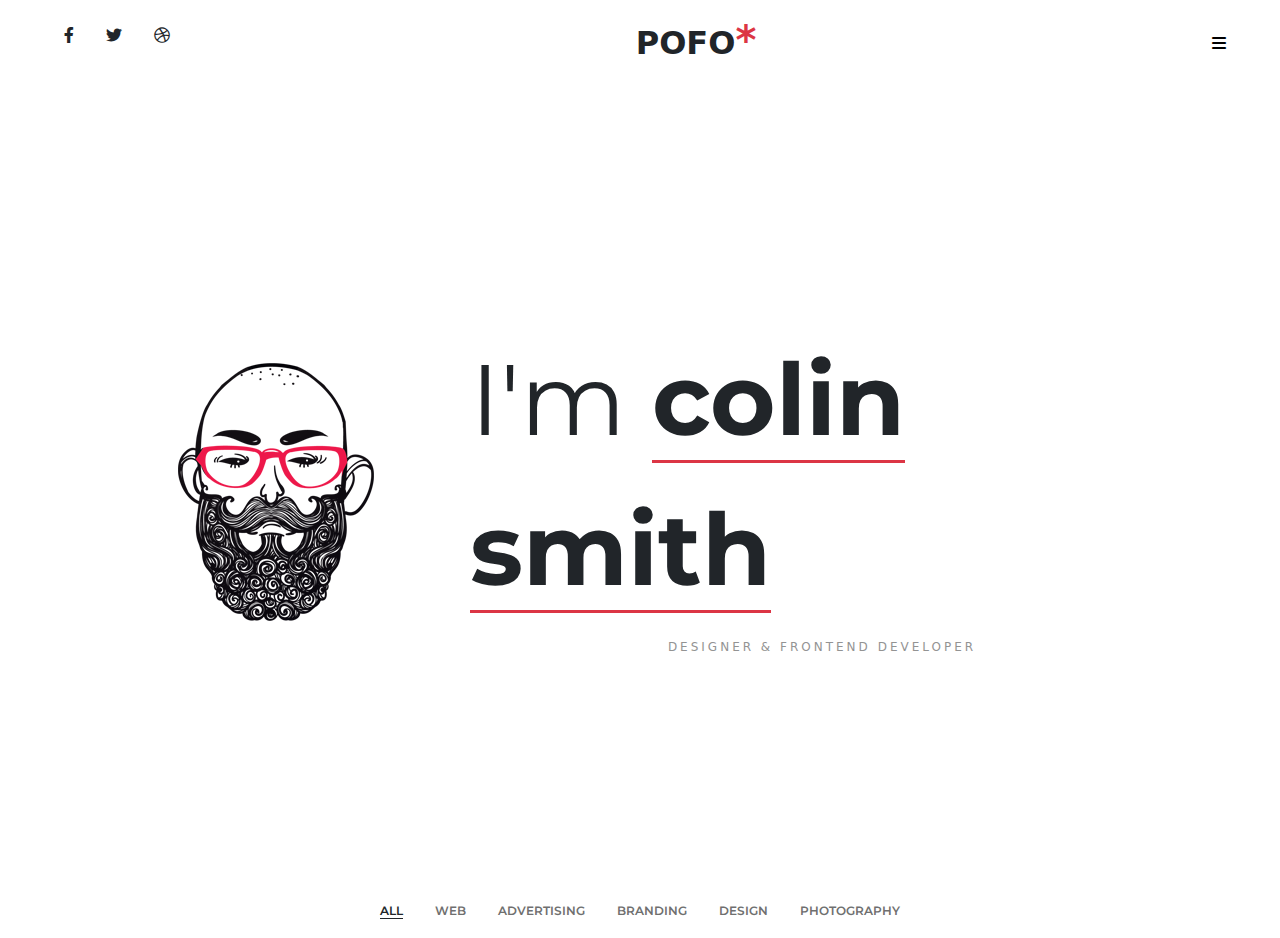
<file: POFO/index.html>
<!DOCTYPE html>
<html lang="en">
<head>
    <meta charset="UTF-8">
    <meta http-equiv="X-UA-Compatible" content="IE=edge">
    <meta name="viewport" content="width=device-width, initial-scale=1.0">
    <title>Document</title>
    <link rel="stylesheet" href="assets/sass/style.css">
    <link rel="stylesheet" href="assets/bootsrap/bootstrap-5.2.0-beta1-dist/css/bootstrap.min.css">
    <link rel="stylesheet" href="assets/font/css/all.css">

</head>
<body>
<!-- 
    <button>X</button>
    <ul class="show">
        <li><a href="#">Home</a></li>
        <li><a href="#">About</a></li>
        <li><a href="#">Services</a></li>
        <li><a href="#">Blog</a></li>
        <li><a href="#">Contact</a></li>
    </ul> -->



    <div id="show" class="page d-flex flex-column " >
        <div class="container-fluid d-flex justify-content-center align-items-center justify-content-between py-3  px-5 ">
            <ul class="list-unstyled d-flex">
                <li class="px-3"><i class="fa-brands fa-facebook-f"></i></li>
                <li class="px-3"><i class="fa-brands fa-twitter"></i></li>
                <li class="px-3"><i class="fa-brands fa-dribbble"></i></li>
            </ul>
    
            <div class="logo"><h2 class="fs-2 fw-bold">POFO<span class="text-danger fs-1">*</span></h2></div>
            <button id="pagebtn" class="bg-white border-0" ><i class="fa-solid fa-bars"></i></button>
   
        </div>
    
        <section class="hero container d-flex justify-content-center align-items-center ">
          <div class="row container">
            <div class="picture  col-12 col-sm-12 col-md-12 col-lg-4  d-flex justify-content-center align-items-center"><img src="assets/img/picture.png" alt=""></div>
            <div  class="text col-12 col-sm-12 col-ms-12 col-lg-8  py-5"><p class="text-dark">I'm <span class="text-dark border-bottom  border-danger border-3 fw-bold">colin smith</span></p>
            <h6 class="text-center ">DESIGNER & FRONTEND DEVELOPER</h6>
            </div>
          </div>
    
        </section>
    
        <section class="menu">
            <ul class="list-unstyled d-flex justify-content-center align-items-center ">
                <li class="mx-3"><a href="#" class=" text-dark border-bottom border-dark">ALL</a></li>
                <li class="mx-3"><a href="#">WEB</a></li>
                <li class="mx-3"><a href="#">ADVERTISING</a></li>
                <li class="mx-3"><a href="#">BRANDING</a></li>
                <li class="mx-3"><a href="#">DESIGN</a></li>
                <li class="mx-3"><a href="#">PHOTOGRAPHY</a></li>
            </ul>
        </section>
    
    </div>

<div id="hide" class="sub-page  px-5  container-fluid  ">

    <div class="logo px-5 py-5 d-flex justify-content-between"><h2 class="fs-2 fw-bold text-white">POFO<span class="text-danger fs-1">*</span></h2>
    <button  class="border-0  text-white fs-3" id="mybtn" >X</button>

    <div class="row container py-5 d-flex justify-content-center align-items-center">

        <div class="col-12 col-sm-12 col-md-12 col-lg-8 d-flex justify-content-around">
        <ul class="list-unstyled mx-5 ">
            <li><a href="#"  class="text-decoration-none">Home</a></li>
            <li><a href="#"  class="text-decoration-none">Portfolio</a></li>
            <li><a href="#"  class="text-decoration-none">Elements</a></li>
        </ul>
        <ul class="list-unstyled mx-5">
            <li><a href="#"  class="text-decoration-none">Pages</a></li>
            <li><a href="#"  class="text-decoration-none">Blog</a></li>
            <li><a href="#"  class="text-decoration-none">Features</a></li> 
        </ul>
        </div>
        <div class="col-12 col-sm-12 col-md-12 col-lg-4">
            <h3 class="text-danger fs-5 py-3">London Based Creative<br> Studio</h3>
            <p class="text-secondary pb-3">301 The Greenhouse,<br>
                Custard Factory, London, E2 8DY.<br>
                Call - +44 (0) 123 456 7890<br>
                Email -<span class="text-white">info@domain.com</span></p>

                <ul id="sosial" class="d-flex py-4 border-top border-danger">
                    <li class="mx-3"><i class="fa-brands fa-facebook-f "></i></li>
                    <li  class="mx-3"><i class="fa-brands fa-twitter"></i></li>
                    <li  class="mx-3"><i class="fa-brands fa-google-plus-g"></i></li>
                    <li  class="mx-3"><i class="fa-brands fa-dribbble"></i></li>
                    <li  class="mx-3"><i class="fa-brands fa-linkedin-in"></i></li>
                </ul>
        </div>
    </div>

</div>






<script src="assets/JS/main.js"></script>
<script src="assets/bootsrap/bootstrap-5.2.0-beta1-dist/js/bootstrap.bundle.js"></script>
</body>
</html>
</file>
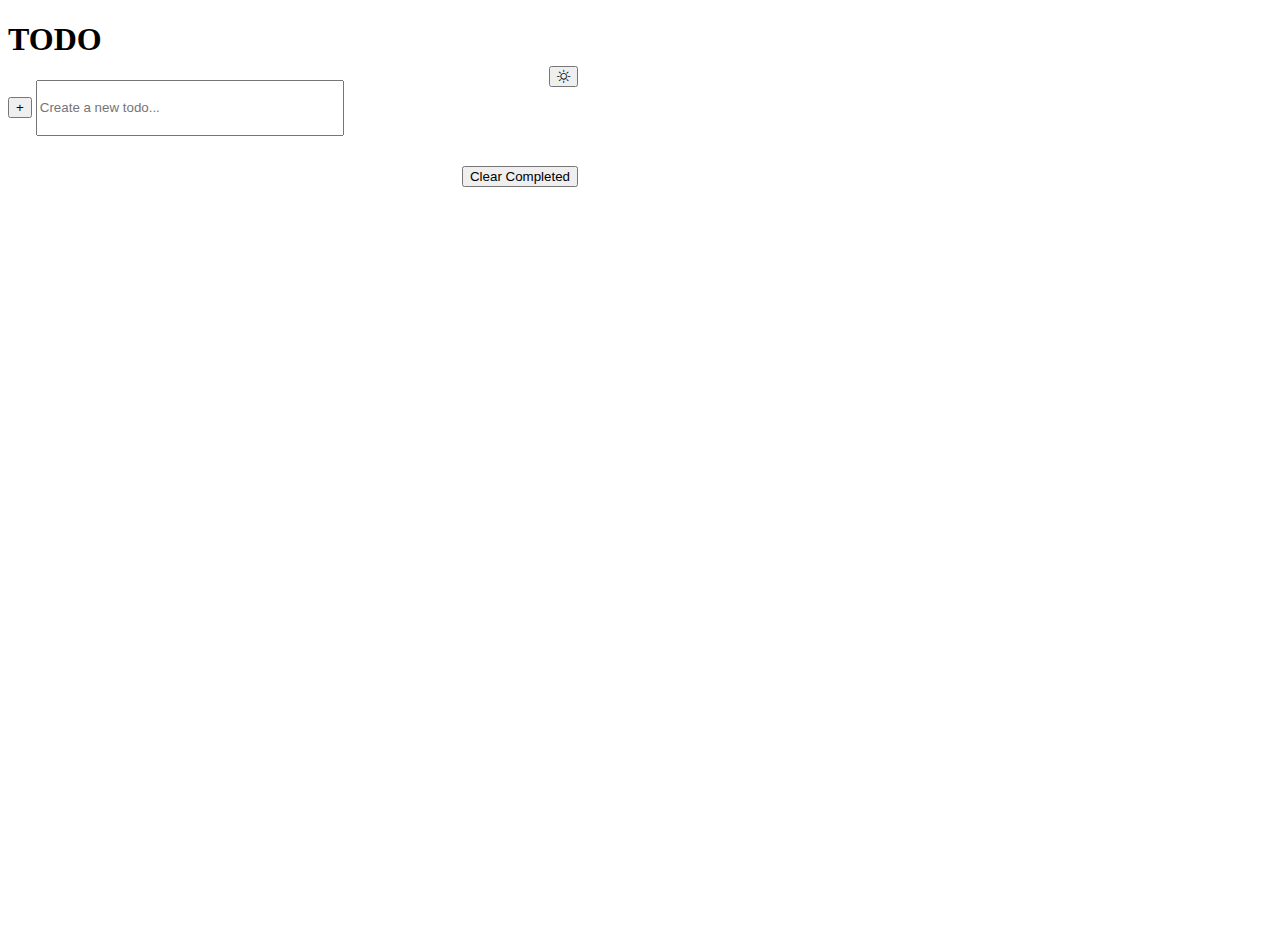
<file: todoApp/index.html>
<!doctype html>
<html lang="en">

<head>
    <meta charset="utf-8">
    <meta name="viewport" content="width=device-width, initial-scale=1">
    <title>Bootstrap demo</title>
    <link href="https://cdn.jsdelivr.net/npm/bootstrap@5.2.0-beta1/dist/css/bootstrap.min.css" rel="stylesheet"
        integrity="sha384-0evHe/X+R7YkIZDRvuzKMRqM+OrBnVFBL6DOitfPri4tjfHxaWutUpFmBp4vmVor" crossorigin="anonymous">
    <link rel="stylesheet" href="https://cdn.jsdelivr.net/npm/bootstrap-icons@1.8.3/font/bootstrap-icons.css">
    <link rel="stylesheet" href="sass/style.css">
</head>

<body class="bg-warning">

    <div id="hero" class="container  bg-light">

        <button id="modeBtn" class="btn btn-dark" type="button"> <i class="bi bi-brightness-high fs-4"></i></button>
        <h1 class="pt-5 pb-3 ms-3 text-dark">TODO</h1>

        <div class="input-group mb-5 bg-dark rounded d-flex justify-content-center align-items-center border p-2 "
            style="width:500px; height:70px;">
            <button id="todoBtn" type="button" class="btn btn-warning border rounded-circle mx-3 ">+</button>
            <input id="myInput" type="text" class="form-control border bg-dark text-white  rounded"
                style="width:300px; height:50px;" placeholder="Create a new todo...">
        </div>

        <ol id="list" class="bg-dark rounded d-flex flex-column  text-white "></ol>
        <button id="clearBtn" class="btn btn-dark my-5 " type="button">Clear Completed</button>
    </div>
    <script src="https://cdn.jsdelivr.net/npm/bootstrap@5.2.0-beta1/dist/js/bootstrap.bundle.min.js"
        integrity="sha384-pprn3073KE6tl6bjs2QrFaJGz5/SUsLqktiwsUTF55Jfv3qYSDhgCecCxMW52nD2"
        crossorigin="anonymous"></script>
    <script src="JS/script.js"></script>
</body>

</html>
</file>
<file: POFO/assets/sass/style.css>
@import url("https://fonts.googleapis.com/css2?family=Jost&family=Montserrat&family=Poppins&display=swap");
.page {
  position: relative;
  background-color: #fff;
}
.page .hero {
  height: 90vh;
}
.page .hero .text p {
  font-size: 100px;
  font-family: "Montserrat", sans-serif;
}
.page .hero .text h6 {
  color: #939393;
  font-size: 12px;
  letter-spacing: 3px;
}
.page .menu ul li a {
  color: #6f6f6f;
  text-decoration: none;
  font-size: 12px;
  font-family: "Montserrat", sans-serif;
  font-weight: 600;
}
.page .menu ul li a:hover {
  color: #232323;
  border-bottom: 1px solid #232323;
}

.sub-page {
  position: absolute;
  top: 0px;
  height: 100vh;
  background-color: #000;
}
.sub-page button {
  background-color: #000;
}
.sub-page p span:hover {
  color: #ff214f !important;
  transition: 1s;
}
.sub-page ul li a {
  font-size: 52px;
  color: #fff;
}
.sub-page ul li a:hover {
  color: #ff214f;
  transition: 1s;
}
.sub-page #sosial {
  padding: 0;
}
.sub-page #sosial li {
  list-style: none;
  color: #6f6f6f;
}
.sub-page #sosial li i {
  cursor: pointer;
}
.sub-page #sosial li i:hover {
  transition: 1s;
  color: #0d6efd;
}

#show {
  transition: 1s;
  z-index: 1;
  opacity: 1;
  transform: translateY(0px);
}

#hide {
  transition: 1s;
  z-index: 0;
  opacity: 0;
  transform: translateY(-300px);
}/*# sourceMappingURL=style.css.map */
</file>
<file: todoApp/sass/style.css>
#hero {
  position: relative;
  width: 600px;
  height: 100vh;
}
#hero #modeBtn {
  position: absolute;
  right: 30px;
  top: 45px;
}
#hero #clearBtn {
  position: absolute;
  right: 30px;
}/*# sourceMappingURL=style.css.map */
</file>
